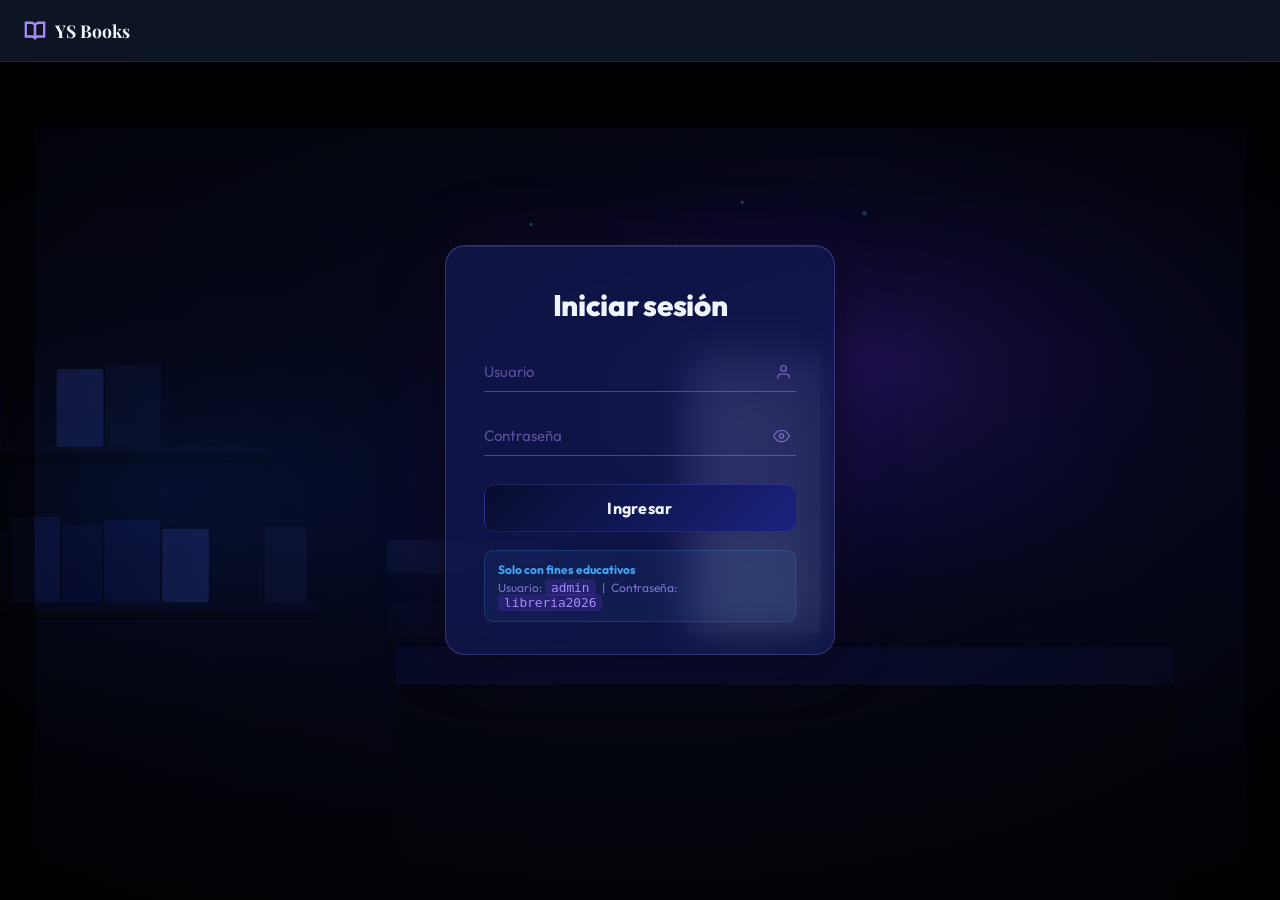
<file: index.html>
<!DOCTYPE html>
<!--
  index.html — YS Books Main App
  Requiere autenticación: redirige a login.html si no hay sesión.
-->
<html lang="es">

<head>
    <meta charset="UTF-8" />
    <meta name="viewport" content="width=device-width, initial-scale=1.0" />
    <title>YS Books — Tu Universo de Libros</title>
    <link rel="stylesheet" href="css/app.css" />
    <link rel="preconnect" href="https://fonts.googleapis.com">
    <link
        href="https://fonts.googleapis.com/css2?family=Playfair+Display:ital,wght@0,400;0,700;1,400&family=DM+Sans:wght@300;400;500;600&display=swap"
        rel="stylesheet">
    <link rel="stylesheet" href="https://cdnjs.cloudflare.com/ajax/libs/font-awesome/6.5.0/css/all.min.css">
</head>

<body>

    <!-- ===== SIDEBAR ===== -->
    <aside class="sidebar">
        <div class="sidebar-logo">
            <svg viewBox="0 0 40 40" fill="none" width="36">
                <rect width="40" height="40" rx="10" fill="url(#lg1)" />
                <path d="M10 28V14a2 2 0 012-2h6v18H12a2 2 0 01-2-2z" fill="white" opacity=".9" />
                <path d="M20 12h8a2 2 0 012 2v14a2 2 0 01-2 2h-8V12z" fill="white" opacity=".6" />
                <defs>
                    <linearGradient id="lg1" x1="0" y1="0" x2="40" y2="40">
                        <stop stop-color="#7C3AED" />
                        <stop offset="1" stop-color="#2563EB" />
                    </linearGradient>
                </defs>
            </svg>
        </div>
        <nav class="sidebar-nav">
            <a href="#inicio" class="nav-icon active" title="Inicio" data-section="inicio">
                <svg viewBox="0 0 24 24" fill="none">
                    <path d="M3 9.5L12 3l9 6.5V20a1 1 0 01-1 1H4a1 1 0 01-1-1V9.5z" stroke="currentColor"
                        stroke-width="1.8" stroke-linejoin="round" />
                    <path d="M9 21V12h6v9" stroke="currentColor" stroke-width="1.8" />
                </svg>
            </a>
            <a href="#catalogo" class="nav-icon" title="Catálogo" data-section="catalogo">
                <svg viewBox="0 0 24 24" fill="none">
                    <rect x="3" y="3" width="7" height="7" rx="1" stroke="currentColor" stroke-width="1.8" />
                    <rect x="14" y="3" width="7" height="7" rx="1" stroke="currentColor" stroke-width="1.8" />
                    <rect x="3" y="14" width="7" height="7" rx="1" stroke="currentColor" stroke-width="1.8" />
                    <rect x="14" y="14" width="7" height="7" rx="1" stroke="currentColor" stroke-width="1.8" />
                </svg>
            </a>
            <a href="#ofertas" class="nav-icon" title="Ofertas" data-section="ofertas">
                <svg viewBox="0 0 24 24" fill="none">
                    <path d="M12 2l2.4 7.4H22l-6.2 4.5 2.4 7.4L12 17l-6.2 4.3 2.4-7.4L2 9.4h7.6z" stroke="currentColor"
                        stroke-width="1.8" stroke-linejoin="round" />
                </svg>
            </a>
            <a href="#autores" class="nav-icon" title="Autores" data-section="autores">
                <svg viewBox="0 0 24 24" fill="none">
                    <path d="M17 21v-2a4 4 0 00-4-4H5a4 4 0 00-4 4v2" stroke="currentColor" stroke-width="1.8" />
                    <circle cx="9" cy="7" r="4" stroke="currentColor" stroke-width="1.8" />
                    <path d="M23 21v-2a4 4 0 00-3-3.87M16 3.13a4 4 0 010 7.75" stroke="currentColor"
                        stroke-width="1.8" />
                </svg>
            </a>
            <a href="#contacto" class="nav-icon" title="Contacto" data-section="contacto">
                <svg viewBox="0 0 24 24" fill="none">
                    <path d="M21 15a2 2 0 01-2 2H7l-4 4V5a2 2 0 012-2h14a2 2 0 012 2z" stroke="currentColor"
                        stroke-width="1.8" stroke-linejoin="round" />
                </svg>
            </a>
        </nav>
        <button class="cart-fab" id="cartBtn" title="Carrito">
            <svg viewBox="0 0 24 24" fill="none" width="20">
                <path d="M6 2L3 6v14a2 2 0 002 2h14a2 2 0 002-2V6l-3-4z" stroke="currentColor" stroke-width="1.8"
                    stroke-linejoin="round" />
                <line x1="3" y1="6" x2="21" y2="6" stroke="currentColor" stroke-width="1.8" />
                <path d="M16 10a4 4 0 01-8 0" stroke="currentColor" stroke-width="1.8" />
            </svg>
            <span class="cart-count" id="cartCount">0</span>
        </button>
    </aside>

    <!-- ===== MAIN ===== -->
    <main class="main-content">
        <header class="top-header">
            <div class="header-nav">
                <a href="#inicio" class="header-link active">Inicio</a>
                <a href="#catalogo" class="header-link">Catálogo</a>
                <a href="#ofertas" class="header-link">Ofertas</a>
                <a href="#contacto" class="header-link">Contacto</a>
            </div>
            <div class="header-search">
                <svg viewBox="0 0 24 24" fill="none" width="15">
                    <circle cx="11" cy="11" r="8" stroke="currentColor" stroke-width="1.8" />
                    <path d="M21 21l-4.35-4.35" stroke="currentColor" stroke-width="1.8" stroke-linecap="round" />
                </svg>
                <input type="text" id="searchInput" placeholder="Buscar libros, autores..." />
            </div>
            <div class="header-user">
                <button class="icon-btn notif-btn" id="notifBtn" title="Notificaciones"
                    style="cursor:default;pointer-events:none;opacity:0.6;">
                    <svg viewBox="0 0 24 24" fill="none" width="18">
                        <path d="M18 8A6 6 0 006 8c0 7-3 9-3 9h18s-3-2-3-9" stroke="currentColor" stroke-width="1.8" />
                        <path d="M13.73 21a2 2 0 01-3.46 0" stroke="currentColor" stroke-width="1.8" />
                    </svg>
                    <span class="badge" id="notifBadge">3</span>
                </button>
                <button class="icon-btn mail-btn" id="mailBtn" title="Mensajes"
                    style="cursor:default;pointer-events:none;opacity:0.6;">
                    <svg viewBox="0 0 24 24" fill="none" width="18">
                        <path d="M4 4h16c1.1 0 2 .9 2 2v12c0 1.1-.9 2-2 2H4c-1.1 0-2-.9-2-2V6c0-1.1.9-2 2-2z"
                            stroke="currentColor" stroke-width="1.8" />
                        <polyline points="22,6 12,13 2,6" stroke="currentColor" stroke-width="1.8" />
                    </svg>
                    <span class="badge" id="mailBadge">1</span>
                </button>
                <button class="icon-btn settings-btn" id="settingsBtn" title="Configuración"
                    style="cursor:default;pointer-events:none;opacity:0.6;">
                    <svg viewBox="0 0 24 24" fill="none" width="18">
                        <circle cx="12" cy="12" r="3" stroke="currentColor" stroke-width="1.8" />
                        <path
                            d="M19.4 15a1.65 1.65 0 00.33 1.82l.06.06a2 2 0 010 2.83 2 2 0 01-2.83 0l-.06-.06a1.65 1.65 0 00-1.82-.33 1.65 1.65 0 00-1 1.51V21a2 2 0 01-4 0v-.09A1.65 1.65 0 009 19.4a1.65 1.65 0 00-1.82.33l-.06.06a2 2 0 01-2.83-2.83l.06-.06A1.65 1.65 0 004.68 15a1.65 1.65 0 00-1.51-1H3a2 2 0 010-4h.09A1.65 1.65 0 004.6 9a1.65 1.65 0 00-.33-1.82l-.06-.06a2 2 0 012.83-2.83l.06.06A1.65 1.65 0 009 4.68a1.65 1.65 0 001-1.51V3a2 2 0 014 0v.09a1.65 1.65 0 001 1.51 1.65 1.65 0 001.82-.33l.06-.06a2 2 0 012.83 2.83l-.06.06A1.65 1.65 0 0019.4 9a1.65 1.65 0 001.51 1H21a2 2 0 010 4h-.09a1.65 1.65 0 00-1.51 1z"
                            stroke="currentColor" stroke-width="1.8" />
                    </svg>
                </button>
                <div class="user-profile" id="userProfileBtn">
                    <div class="user-info">
                        <span class="user-name" id="displayName">Lector</span>
                        <span class="user-role">Miembro</span>
                    </div>
                    <div class="user-avatar" id="displayAvatar">L</div>
                </div>
                <!-- Botón cerrar sesión -->
                <button class="btn-logout" id="logoutBtn" title="Cerrar sesión">
                    <svg viewBox="0 0 24 24" fill="none" width="14" stroke="currentColor" stroke-width="2">
                        <path d="M9 21H5a2 2 0 01-2-2V5a2 2 0 012-2h4" />
                        <polyline points="16 17 21 12 16 7" />
                        <line x1="21" y1="12" x2="9" y2="12" />
                    </svg>
                    Salir
                </button>
            </div>
        </header>

        <div class="content-scroll" id="contentScroll">
            <!-- HERO -->
            <section id="inicio" class="hero-banner">
                <div class="hero-text">
                    <span class="hero-tag">✦ Nuevas llegadas 2026</span>
                    <h1>Descubre tu próximo<br /><em>libro favorito</em></h1>
                    <p>Más de 5,000 títulos esperan por ti.</p>
                    <div class="hero-actions">
                        <button class="btn-primary" onclick="goTo('catalogo')">Explorar catálogo</button>
                        <button class="btn-ghost" onclick="goTo('ofertas')">Ver ofertas</button>
                    </div>
                </div>
                <div class="hero-stats">
                    <div class="hero-stat"><span class="stat-num">35</span><span class="stat-lbl">Títulos</span></div>
                    <div class="hero-stat"><span class="stat-num">8</span><span class="stat-lbl">Categorías</span></div>
                    <div class="hero-stat"><span class="stat-num">4.7★</span><span class="stat-lbl">Valoración</span>
                    </div>
                </div>
            </section>

            <!-- LISTA DE DESEOS -->
            <section class="section" id="lista de deseos">
                <div class="section-header">
                    <h2>Lista de deseos</h2>
                    <button class="filter-btn" onclick="openAllBooksModal()">Ver todos →</button>
                </div>
                <div class="books-row" id="previousBooks"></div>
            </section>

            <!-- MATERIAS -->
            <section class="section" id="materias">
                <div class="section-header">
                    <h2>Sección por materias</h2>
                </div>
                <div class="subjects-grid">
                    <div class="subject-card" data-category="arte" onclick="filterByCategory('arte')">
                        <div class="subject-icon">🎨</div>
                        <div class="subject-info"><span class="subject-name">Arte</span><span class="subject-count">5
                                <small>libros</small></span></div>
                    </div>
                    <div class="subject-card" data-category="psicologia" onclick="filterByCategory('psicologia')">
                        <div class="subject-icon">🧠</div>
                        <div class="subject-info"><span class="subject-name">Psicología</span><span
                                class="subject-count">5 <small>libros</small></span></div>
                    </div>
                    <div class="subject-card" data-category="misterio" onclick="filterByCategory('misterio')">
                        <div class="subject-icon">🕵️</div>
                        <div class="subject-info"><span class="subject-name">Misterio</span><span
                                class="subject-count">5 <small>libros</small></span></div>
                    </div>
                    <div class="subject-card" data-category="espiritualidad"
                        onclick="filterByCategory('espiritualidad')">
                        <div class="subject-icon">✨</div>
                        <div class="subject-info"><span class="subject-name">Espiritualidad</span><span
                                class="subject-count">5 <small>libros</small></span></div>
                    </div>
                    <div class="subject-card" data-category="novela" onclick="filterByCategory('novela')">
                        <div class="subject-icon">📖</div>
                        <div class="subject-info"><span class="subject-name">Novela</span><span class="subject-count">5
                                <small>libros</small></span></div>
                    </div>
                    <div class="subject-card" data-category="historia" onclick="filterByCategory('historia')">
                        <div class="subject-icon">🌍</div>
                        <div class="subject-info"><span class="subject-name">Historia</span><span
                                class="subject-count">4 <small>libros</small></span></div>
                    </div>
                    <div class="subject-card" data-category="detective" onclick="filterByCategory('detective')">
                        <div class="subject-icon">🔍</div>
                        <div class="subject-info"><span class="subject-name">Detective</span><span
                                class="subject-count">3 <small>libros</small></span></div>
                    </div>
                    <div class="subject-card" data-category="negocios" onclick="filterByCategory('negocios')">
                        <div class="subject-icon">💼</div>
                        <div class="subject-info"><span class="subject-name">Negocios</span><span
                                class="subject-count">3 <small>libros</small></span></div>
                    </div>
                </div>
            </section>

            <!-- CATÁLOGO -->
            <section class="section" id="catalogo">
                <div class="section-header">
                    <h2>Nuevos libros</h2>
                    <button class="show-all-btn" onclick="openAllBooksModal()">Ver todos →</button>
                </div>
                <div class="books-grid" id="newBooksGrid"></div>
            </section>

            <!-- OFERTAS -->
            <section class="section" id="ofertas">
                <div class="section-header">
                    <h2>🏷️ Ofertas especiales</h2>
                </div>
                <div class="offers-grid" id="offersGrid"></div>
            </section>

            <!-- AUTORES -->
            <section class="section" id="autores">
                <div class="section-header">
                    <h2>Escritores y Autores</h2>
                    <button class="show-all-btn" onclick="openAllAuthorsModal()">Ver todos →</button>
                </div>
                <div class="authors-grid" id="authorsGrid"></div>
            </section>

            <!-- FOOTER -->
            <footer id="contacto" class="footer">
                <div class="footer-grid">
                    <div class="footer-brand">
                        <div class="footer-logo">
                            <svg viewBox="0 0 40 40" fill="none" width="30">
                                <rect width="40" height="40" rx="10" fill="url(#lg2)" />
                                <path d="M10 28V14a2 2 0 012-2h6v18H12a2 2 0 01-2-2z" fill="white" opacity=".9" />
                                <path d="M20 12h8a2 2 0 012 2v14a2 2 0 01-2 2h-8V12z" fill="white" opacity=".6" />
                                <defs>
                                    <linearGradient id="lg2" x1="0" y1="0" x2="40" y2="40">
                                        <stop stop-color="#7C3AED" />
                                        <stop offset="1" stop-color="#2563EB" />
                                    </linearGradient>
                                </defs>
                            </svg>
                            <span>YS Books</span>
                        </div>
                        <p>Tu tienda de libros de confianza. Más de 5,000 títulos para explorar, aprender y soñar.</p>

                        <div class="social-links">
                            <a href="https://facebook.com" target="_blank" class="social-link" title="Facebook"
                                aria-label="Facebook">
                                <img src="https://i.pinimg.com/1200x/d1/bf/a9/d1bfa97a3dd4a8b4eedea7d53f0f3e7a.jpg"
                                    alt="Facebook">
                            </a>
                            <a href="https://twitter.com" target="_blank" class="social-link" title="X" aria-label="X">
                                <img src="https://i.pinimg.com/736x/9e/0f/38/9e0f389dac42629515b009524ed47ed7.jpg"
                                    alt="X">
                            </a>
                            <a href="https://instagram.com" target="_blank" class="social-link" title="Instagram"
                                aria-label="Instagram">
                                <img src="https://i.pinimg.com/736x/d8/12/03/d81203a4741e6f1354124823f3976ef1.jpg"
                                    alt="Instagram">
                            </a>
                            <a href="https://linkedin.com" target="_blank" class="social-link" title="LinkedIn"
                                aria-label="LinkedIn">
                                <img src="https://i.pinimg.com/1200x/51/b8/f7/51b8f778a53d334ddfb1a08132d60807.jpg"
                                    alt="LinkedIn">
                            </a>
                        </div>
                    </div>
                    <div class="footer-col">
                        <h4>Tienda</h4>
                        <a href="#" onclick="openAllBooksModal();return false">Catálogo completo</a>
                        <a href="#" onclick="filterByCategory('other');return false">Novedades</a>
                        <a href="#" onclick="openOffers();return false">Más vendidos</a>
                        <a href="#" onclick="goTo('ofertas');return false">Ofertas</a>
                    </div>
                    <div class="footer-col">
                        <h4>Categorías</h4>
                        <span class="footer-static">Arte</span>
                        <span class="footer-static">Psicología</span>
                        <span class="footer-static">Misterio</span>
                        <span class="footer-static">Espiritualidad</span>
                        <span class="footer-static">Novela</span>
                        <span class="footer-static">Historia</span>
                        <span class="footer-static">Detective</span>
                        <span class="footer-static">Negocios</span>
                    </div>
                    <div class="footer-col">
                        <h4>Soporte</h4>
                        <span class="footer-static">Contacto</span>
                        <span class="footer-static">Envíos</span>
                        <span class="footer-static">Devoluciones</span>
                        <span class="footer-static">Centro de ayuda</span>
                    </div>
                </div>
                <div class="footer-bottom">
                    <span>© 2026 YS Books. Todos los derechos reservados.</span>
                    <div class="footer-links">
                        <a href="#"
                            onclick="showToast('Tu privacidad es importante para nosotros');return false">Privacidad</a>
                        <a href="#" onclick="showToast('Términos y condiciones de uso');return false">Términos</a>
                        <a href="#"
                            onclick="showToast('Usamos cookies para mejorar tu experiencia');return false">Cookies</a>
                    </div>
                </div>
            </footer>
        </div>
    </main>

    <!-- ===== RIGHT PANEL ===== -->
    <aside class="right-panel">
        <section class="panel-section">
            <div class="panel-header">
                <h3>Libros populares</h3><button class="show-all-btn small"
                    style="cursor:default;pointer-events:none;opacity:0.6;">Ver todos</button>
            </div>
            <div class="popular-grid" id="popularGrid"></div>
        </section>
        <section class="panel-section">
            <div class="panel-header">
                <h3>Autores destacados</h3><button class="show-all-btn small"
                    style="cursor:default;pointer-events:none;opacity:0.6;">Ver todos</button>
            </div>
            <div class="authors-compact" id="authorsCompact"></div>
        </section>
        <section class="panel-section">
            <div class="panel-header">
                <h3>Libros especiales</h3><button class="show-all-btn small"
                    style="cursor:default;pointer-events:none;opacity:0.6;">Ver todos</button>
            </div>
            <div class="special-list" id="specialList"></div>
        </section>
    </aside>

    <!-- ===== OVERLAYS ===== -->
    <div class="overlay" id="mainOverlay" onclick="closeAllPanels()"></div>

    <!-- CART DRAWER -->
    <div class="cart-drawer" id="cartDrawer">
        <div class="cart-header">
            <h3>🛒 Mi carrito</h3>
            <button class="close-btn" onclick="toggleCart()">✕</button>
        </div>
        <div class="cart-items" id="cartItems">
            <div class="cart-empty"><span>📚</span>
                <p>Tu carrito está vacío</p>
            </div>
        </div>
        <div class="cart-footer">
            <div class="cart-total"><span>Total:</span><span class="total-amount" id="cartTotal">$0</span></div>
            <button class="btn-primary full-width" onclick="openCheckout()">Finalizar compra →</button>
        </div>
    </div>

    <!-- NOTIFICACIONES PANEL -->
    <div class="side-panel" id="notifPanel">
        <div class="panel-top">
            <h3>🔔 Notificaciones</h3><button class="close-btn" onclick="closePanel('notifPanel')">✕</button>
        </div>
        <div class="notif-list" id="notifList"></div>
        <div class="panel-footer"><button class="btn-ghost full-width" onclick="markAllRead()">Marcar todas como
                leídas</button></div>
    </div>

    <!-- MENSAJES PANEL -->
    <div class="side-panel" id="mailPanel">
        <div class="panel-top">
            <h3>✉️ Mensajes</h3><button class="close-btn" onclick="closePanel('mailPanel')">✕</button>
        </div>
        <div class="mail-list" id="mailList"></div>
        <div class="panel-footer">
            <button class="btn-primary full-width" onclick="openComposeModal()">✏️ Nuevo mensaje</button>
        </div>
    </div>

    <!-- ===== MODALES ===== -->
    <div class="modal-overlay" id="modalOverlay" onclick="closeModal()"></div>

    <!-- DETALLE LIBRO -->
    <div class="modal" id="bookModal">
        <button class="modal-x" onclick="closeModal()">✕</button>
        <div id="bookModalContent"></div>
    </div>

    <!-- VER TODOS LIBROS -->
    <div class="modal modal-wide" id="allBooksModal">
        <div class="modal-header">
            <h2 id="allBooksTitle">Todos los libros</h2><button class="modal-x rel" onclick="closeModal()">✕</button>
        </div>
        <div class="modal-search-bar">
            <input type="text" id="allBooksSearch" placeholder="Buscar en catálogo completo..."
                oninput="filterAllBooks(this.value)" />
            <div class="modal-filter-chips" id="modalFilterChips"></div>
        </div>
        <div class="all-books-grid" id="allBooksGrid"></div>
    </div>

    <!-- VER TODOS AUTORES -->
    <div class="modal modal-wide" id="allAuthorsModal">
        <div class="modal-header">
            <h2>Todos los autores</h2><button class="modal-x rel" onclick="closeModal()">✕</button>
        </div>
        <div class="all-authors-grid" id="allAuthorsGrid"></div>
    </div>

    <!-- CHECKOUT -->
    <div class="modal modal-sm" id="checkoutModal">
        <div class="modal-header">
            <h2>🛒 Finalizar compra</h2><button class="modal-x rel" onclick="closeModal()">✕</button>
        </div>
        <div class="checkout-body">
            <div class="checkout-confirm-wrap">
                <div class="checkout-icon">🎉</div>
                <h3 class="checkout-confirm-title">¡Todo listo!</h3>
                <p class="checkout-confirm-msg">Tu pedido ha sido recibido con éxito.<br />En breve nos pondremos en
                    contacto contigo.</p>
                <div class="checkout-total-row"><span>Total a pagar:</span><strong id="checkoutTotal">$0</strong></div>
                <button class="btn-primary full-width large-btn" id="confirmOrder">✅ Confirmar pedido</button>
            </div>
        </div>
    </div>

    <!-- CONFIGURACIÓN -->
    <div class="modal modal-sm" id="settingsModal">
        <div class="modal-header">
            <h2>⚙️ Configuración</h2><button class="modal-x rel" onclick="closeModal()">✕</button>
        </div>
        <div class="settings-body">
            <div class="settings-section">
                <h4>Perfil</h4>
                <div class="form-group"><label>Nombre de usuario</label><input id="stName" type="text"
                        placeholder="Tu nombre" /></div>
                <div class="form-group"><label>Correo</label><input id="stEmail" type="email"
                        placeholder="tu@correo.com" /></div>
                <button class="btn-primary" onclick="saveProfile()">Guardar perfil</button>
            </div>
            <div class="settings-section">
                <h4>Notificaciones</h4>
                <label class="toggle-row"><span>Nuevos libros</span><input type="checkbox" id="stNotifBooks"
                        checked /><span class="toggle"></span></label>
                <label class="toggle-row"><span>Ofertas y descuentos</span><input type="checkbox" id="stNotifOffers"
                        checked /><span class="toggle"></span></label>
                <label class="toggle-row"><span>Estado de pedido</span><input type="checkbox" id="stNotifOrders"
                        checked /><span class="toggle"></span></label>
            </div>
            <div class="settings-section">
                <h4>Apariencia</h4>
                <label class="toggle-row"><span>Modo oscuro</span><input type="checkbox" id="stDark" checked /><span
                        class="toggle"></span></label>
                <label class="toggle-row"><span>Animaciones</span><input type="checkbox" id="stAnim" checked /><span
                        class="toggle"></span></label>
            </div>
            <div class="settings-section">
                <h4>Cuenta</h4>
                <button class="btn-ghost full-width" onclick="showToast('📋 Historial de pedidos próximamente')">Ver
                    historial de pedidos</button>
                <button class="btn-ghost full-width" style="margin-top:8px;color:#ef4444;border-color:#ef4444"
                    onclick="cerrarSesion()">Cerrar sesión</button>
            </div>
        </div>
    </div>

    <!-- REDACTAR MENSAJE -->
    <div class="modal modal-sm" id="composeModal">
        <div class="modal-header">
            <h2>✏️ Nuevo mensaje</h2><button class="modal-x rel" onclick="closeModal()">✕</button>
        </div>
        <div class="checkout-body">
            <div class="form-group"><label>Para</label><input id="msgTo" type="text" placeholder="nombre@correo.com" />
            </div>
            <div class="form-group"><label>Asunto</label><input id="msgSubject" type="text"
                    placeholder="Asunto del mensaje" /></div>
            <div class="form-group"><label>Mensaje</label>
                <textarea id="msgBody" rows="5" placeholder="Escribe tu mensaje aquí..."
                    style="background:var(--bg-card);border:1px solid var(--border);border-radius:8px;padding:12px;color:var(--text-primary);font-family:inherit;font-size:13px;resize:vertical;outline:none;width:100%;"></textarea>
            </div>
            <button class="btn-primary full-width large-btn" onclick="sendMessage()">📨 Enviar mensaje</button>
        </div>
    </div>

    <!-- AUTOR DETALLE -->
    <div class="modal modal-sm" id="authorModal">
        <button class="modal-x" onclick="closeModal()">✕</button>
        <div id="authorModalContent"></div>
    </div>

    <!-- AYUDA -->
    <div class="modal modal-sm" id="helpModal">
        <div class="modal-header">
            <h2>❓ Centro de ayuda</h2><button class="modal-x rel" onclick="closeModal()">✕</button>
        </div>
        <div class="help-body">
            <div class="help-item" onclick="showToast('📦 Tiempo de entrega: 3-5 días hábiles')"><span>📦</span>
                <div><strong>¿Cuánto tarda el envío?</strong>
                    <p>3-5 días hábiles a nivel nacional.</p>
                </div>
            </div>
            <div class="help-item" onclick="showToast('↩️ Puedes devolver cualquier libro en 30 días')"><span>↩️</span>
                <div><strong>¿Cómo hago una devolución?</strong>
                    <p>Tienes 30 días desde la compra.</p>
                </div>
            </div>
            <div class="help-item" onclick="showToast('💳 Aceptamos Visa, Mastercard y PSE')"><span>💳</span>
                <div><strong>¿Qué métodos de pago aceptan?</strong>
                    <p>Visa, Mastercard, PSE y contra-entrega.</p>
                </div>
            </div>
            <div class="help-item" onclick="showToast('📱 La app móvil está en desarrollo')"><span>📱</span>
                <div><strong>¿Tienen app móvil?</strong>
                    <p>Próximamente en iOS y Android.</p>
                </div>
            </div>
            <div class="help-item" onclick="openContactModal();closeModal()"><span>💬</span>
                <div><strong>¿Necesitas más ayuda?</strong>
                    <p>Contáctanos directamente.</p>
                </div>
            </div>
        </div>
    </div>

    <!-- CONTACTO -->
    <div class="modal modal-sm" id="contactModal">
        <div class="modal-header">
            <h2>💬 Contáctanos</h2><button class="modal-x rel" onclick="closeModal()">✕</button>
        </div>
        <div class="checkout-body">
            <div class="contact-info-row"><span>📍</span><span>Cra 7 #74-21, Bogotá, Colombia</span></div>
            <div class="contact-info-row"><span>📞</span><span>+57 601 234 5678</span></div>
            <div class="contact-info-row"><span>✉️</span><span>hola@ysbooks.co</span></div>
            <div class="form-group" style="margin-top:12px"><label>Tu nombre</label><input id="ctName" type="text"
                    placeholder="Juan García" /></div>
            <div class="form-group"><label>Tu correo</label><input id="ctEmail" type="email"
                    placeholder="juan@correo.com" /></div>
            <div class="form-group"><label>Mensaje</label>
                <textarea id="ctMsg" rows="4" placeholder="¿En qué podemos ayudarte?"
                    style="background:var(--bg-card);border:1px solid var(--border);border-radius:8px;padding:12px;color:var(--text-primary);font-family:inherit;font-size:13px;resize:vertical;outline:none;width:100%;"></textarea>
            </div>
            <button class="btn-primary full-width large-btn" onclick="sendContact()">Enviar mensaje</button>
        </div>
    </div>

    <!-- TOAST -->
    <div class="toast" id="toast"></div>

    <script src="js/auth.js"></script>
    <script src="js/app.js"></script>
    <script src='js/components.js'></script>
    <div id="header"></div>
    <div id="sidebar"></div>
    <main id="main-content"></main>
    <div id="footer"></div>

    <template id="productTemplate">
        <div class="card">
            <img class="image">
            <h3 class="name"></h3>
            <p class="price"></p>
        </div>
    </template>

    <script src="js/main.js"></script>
</body>

</html>
</file>
<file: css/app.css>
/* ============================================================
   css/app.css — YS Books Main App
   Paleta violeta/azul oscuro, tipografía Playfair + DM Sans
============================================================ */

:root {
    --bg-darkest: #0b0f1a;
    --bg-dark: #111827;
    --bg-card: #1a2235;
    --bg-elevated: #1e2d47;
    --border: rgba(99, 120, 180, .18);
    --violet: #7c3aed;
    --violet-lt: #9d6ef5;
    --blue: #2563eb;
    --accent: #f59e0b;
    --danger: #ef4444;
    --success: #10b981;
    --text-primary: #eef2ff;
    --text-secondary: #94a3b8;
    --text-muted: #4b5563;
    --grad-main: linear-gradient(135deg, #7c3aed 0%, #2563eb 100%);
    --grad-card: linear-gradient(160deg, #1e2d47 0%, #131d30 100%);
    --shadow-sm: 0 2px 12px rgba(0, 0, 0, .35);
    --shadow-md: 0 8px 32px rgba(0, 0, 0, .5);
    --shadow-glow: 0 0 24px rgba(124, 58, 237, .35);
    --r-sm: 8px;
    --r-md: 14px;
    --r-lg: 20px;
    --sidebar: 68px;
    --rpanel: 280px;
    --font-d: 'Playfair Display', Georgia, serif;
    --font-b: 'DM Sans', system-ui, sans-serif;
}

*,
*::before,
*::after {
    box-sizing: border-box;
    margin: 0;
    padding: 0;
}

html {
    scroll-behavior: smooth;
}

body {
    background: var(--bg-darkest);
    color: var(--text-primary);
    font-family: var(--font-b);
    font-size: 14px;
    line-height: 1.6;
    display: flex;
    min-height: 100vh;
    overflow-x: hidden;
}

a {
    text-decoration: none;
    color: inherit;
}

button {
    cursor: pointer;
    border: none;
    background: none;
    font-family: inherit;
}

input,
textarea {
    font-family: inherit;
}

.hidden {
    display: none !important;
}

::-webkit-scrollbar {
    width: 5px;
    height: 5px;
}

::-webkit-scrollbar-track {
    background: var(--bg-dark);
}

::-webkit-scrollbar-thumb {
    background: var(--violet);
    border-radius: 9px;
}

/* ── SIDEBAR ── */
.sidebar {
    width: var(--sidebar);
    background: var(--bg-dark);
    border-right: 1px solid var(--border);
    display: flex;
    flex-direction: column;
    align-items: center;
    padding: 20px 0;
    position: fixed;
    left: 0;
    top: 0;
    bottom: 0;
    z-index: 100;
    gap: 8px;
}

.sidebar-logo {
    margin-bottom: 24px;
}

.sidebar-nav {
    display: flex;
    flex-direction: column;
    gap: 4px;
    flex: 1;
}

.nav-icon {
    width: 44px;
    height: 44px;
    display: flex;
    align-items: center;
    justify-content: center;
    border-radius: var(--r-sm);
    color: var(--text-secondary);
    transition: all .2s;
    position: relative;
    cursor: pointer;
}

.nav-icon svg {
    width: 20px;
    height: 20px;
}

.nav-icon:hover,
.nav-icon.active {
    background: rgba(124, 58, 237, .18);
    color: var(--violet-lt);
}

.nav-icon.active::before {
    content: '';
    position: absolute;
    left: -8px;
    top: 50%;
    transform: translateY(-50%);
    width: 3px;
    height: 20px;
    background: var(--grad-main);
    border-radius: 0 3px 3px 0;
}

/* Cart FAB */
.cart-fab {
    width: 44px;
    height: 44px;
    background: var(--grad-main);
    border-radius: var(--r-sm);
    display: flex;
    align-items: center;
    justify-content: center;
    color: white;
    position: relative;
    box-shadow: var(--shadow-glow);
    transition: transform .2s, box-shadow .2s;
    margin-top: auto;
    margin-bottom: 10px;
}

.cart-fab:hover {
    transform: scale(1.08);
    box-shadow: 0 0 30px rgba(124, 58, 237, .5);
}

.cart-count {
    position: absolute;
    top: -5px;
    right: -5px;
    background: var(--accent);
    color: #000;
    width: 18px;
    height: 18px;
    border-radius: 50%;
    font-size: 10px;
    font-weight: 700;
    display: flex;
    align-items: center;
    justify-content: center;
    transition: transform .2s;
}

.cart-count.bump {
    transform: scale(1.5);
}

/* ── MAIN CONTENT ── */
.main-content {
    flex: 1;
    margin-left: var(--sidebar);
    margin-right: var(--rpanel);
    display: flex;
    flex-direction: column;
    min-height: 100vh;
}

/* Top Header */
.top-header {
    background: rgba(17, 24, 39, .88);
    backdrop-filter: blur(12px);
    border-bottom: 1px solid var(--border);
    padding: 0 24px;
    height: 62px;
    display: flex;
    align-items: center;
    gap: 16px;
    position: sticky;
    top: 0;
    z-index: 90;
}

.header-nav {
    display: flex;
    gap: 2px;
}

.header-link {
    padding: 6px 12px;
    border-radius: var(--r-sm);
    font-weight: 500;
    font-size: 13px;
    color: var(--text-secondary);
    transition: all .2s;
    cursor: pointer;
}

.header-link:hover,
.header-link.active {
    color: var(--text-primary);
    background: rgba(124, 58, 237, .15);
}

.header-link.active {
    color: var(--violet-lt);
}

/* Search */
.header-search {
    flex: 1;
    max-width: 320px;
    display: flex;
    align-items: center;
    gap: 10px;
    background: var(--bg-card);
    border: 1px solid var(--border);
    border-radius: 30px;
    padding: 8px 16px;
    transition: border-color .2s, box-shadow .2s;
}

.header-search:focus-within {
    border-color: var(--violet);
    box-shadow: 0 0 0 3px rgba(124, 58, 237, .15);
}

.header-search input {
    background: none;
    border: none;
    outline: none;
    color: var(--text-primary);
    font-size: 13px;
    width: 100%;
}

.header-search input::placeholder {
    color: var(--text-muted);
}

/* User zone */
.header-user {
    margin-left: auto;
    display: flex;
    align-items: center;
    gap: 6px;
}

.icon-btn {
    width: 36px;
    height: 36px;
    border-radius: var(--r-sm);
    display: flex;
    align-items: center;
    justify-content: center;
    color: var(--text-secondary);
    position: relative;
    transition: all .2s;
    cursor: pointer;
}

.icon-btn:hover {
    background: var(--bg-card);
    color: var(--text-primary);
}

.icon-btn.active {
    background: rgba(124, 58, 237, .2);
    color: var(--violet-lt);
}

.badge {
    position: absolute;
    top: 3px;
    right: 3px;
    background: var(--accent);
    color: #000;
    width: 15px;
    height: 15px;
    border-radius: 50%;
    font-size: 9px;
    font-weight: 700;
    display: flex;
    align-items: center;
    justify-content: center;
}

.user-profile {
    display: flex;
    align-items: center;
    gap: 10px;
    margin-left: 4px;
    cursor: pointer;
}

.user-info {
    display: flex;
    flex-direction: column;
    align-items: flex-end;
}

.user-name {
    font-weight: 600;
    font-size: 13px;
}

.user-role {
    font-size: 11px;
    color: var(--text-secondary);
}

.user-avatar {
    width: 36px;
    height: 36px;
    border-radius: 50%;
    background: var(--grad-main);
    display: flex;
    align-items: center;
    justify-content: center;
    font-weight: 700;
    font-size: 14px;
    box-shadow: var(--shadow-glow);
}

/* Logout button in header */
.btn-logout {
    display: flex;
    align-items: center;
    gap: 5px;
    font-size: 12px;
    font-weight: 600;
    color: var(--text-secondary);
    background: var(--bg-card);
    border: 1px solid var(--border);
    border-radius: var(--r-sm);
    padding: 6px 12px;
    transition: all .2s;
    cursor: pointer;
}

.btn-logout:hover {
    border-color: var(--danger);
    color: var(--danger);
}

/* ── CONTENT SCROLL ── */
.content-scroll {
    flex: 1;
    overflow-y: auto;
    padding: 24px;
    display: flex;
    flex-direction: column;
    gap: 32px;
}

/* ── HERO ── */
.hero-banner {
    background: var(--grad-card);
    border: 1px solid var(--border);
    border-radius: var(--r-lg);
    padding: 48px 40px;
    display: flex;
    align-items: center;
    justify-content: space-between;
    position: relative;
    overflow: hidden;
    min-height: 200px;
}

.hero-banner::before {
    content: '';
    position: absolute;
    width: 400px;
    height: 400px;
    background: radial-gradient(circle, rgba(124, 58, 237, .2) 0%, transparent 70%);
    top: -100px;
    right: -100px;
    pointer-events: none;
}

.hero-tag {
    display: inline-block;
    background: rgba(124, 58, 237, .2);
    border: 1px solid rgba(124, 58, 237, .4);
    color: var(--violet-lt);
    padding: 4px 12px;
    border-radius: 20px;
    font-size: 12px;
    font-weight: 500;
    margin-bottom: 14px;
}

.hero-text h1 {
    font-family: var(--font-d);
    font-size: 34px;
    line-height: 1.2;
    margin-bottom: 12px;
}

.hero-text h1 em {
    font-style: italic;
    background: var(--grad-main);
    -webkit-background-clip: text;
    -webkit-text-fill-color: transparent;
    background-clip: text;
}

.hero-text p {
    color: var(--text-secondary);
    max-width: 380px;
    margin-bottom: 24px;
}

.hero-actions {
    display: flex;
    gap: 12px;
    flex-wrap: wrap;
}

.hero-stats {
    display: flex;
    gap: 24px;
}

.hero-stat {
    display: flex;
    flex-direction: column;
    align-items: center;
    gap: 4px;
    background: rgba(255, 255, 255, .05);
    border: 1px solid var(--border);
    border-radius: var(--r-md);
    padding: 16px 20px;
}

.stat-num {
    font-size: 22px;
    font-weight: 800;
    background: var(--grad-main);
    -webkit-background-clip: text;
    -webkit-text-fill-color: transparent;
    background-clip: text;
}

.stat-lbl {
    font-size: 11px;
    color: var(--text-secondary);
}

/* ── BUTTONS ── */
.btn-primary {
    background: var(--grad-main);
    color: white;
    padding: 10px 22px;
    border-radius: var(--r-sm);
    font-weight: 600;
    font-size: 13px;
    border: none;
    cursor: pointer;
    transition: opacity .2s, transform .2s, box-shadow .2s;
    display: inline-flex;
    align-items: center;
    justify-content: center;
    gap: 6px;
    box-shadow: 0 4px 15px rgba(124, 58, 237, .4);
}

.btn-primary:hover {
    opacity: .9;
    transform: translateY(-1px);
    box-shadow: 0 6px 20px rgba(124, 58, 237, .5);
}

.btn-ghost {
    background: transparent;
    color: var(--text-primary);
    padding: 10px 22px;
    border-radius: var(--r-sm);
    font-weight: 600;
    font-size: 13px;
    border: 1px solid var(--border);
    cursor: pointer;
    transition: all .2s;
    display: inline-flex;
    align-items: center;
    justify-content: center;
}

.btn-ghost:hover {
    background: rgba(255, 255, 255, .05);
    border-color: var(--violet);
}

.show-all-btn {
    font-size: 12px;
    color: var(--violet-lt);
    font-weight: 600;
    cursor: pointer;
    background: rgba(124, 58, 237, .1);
    border: 1px solid rgba(124, 58, 237, .2);
    padding: 5px 12px;
    border-radius: 20px;
    transition: all .2s;
}

.show-all-btn:hover {
    background: rgba(124, 58, 237, .2);
    border-color: var(--violet);
}

.show-all-btn.small {
    font-size: 11px;
    padding: 3px 9px;
}

.filter-btn {
    display: flex;
    align-items: center;
    gap: 6px;
    background: var(--bg-card);
    border: 1px solid var(--border);
    color: var(--text-secondary);
    padding: 6px 14px;
    border-radius: var(--r-sm);
    font-size: 12px;
    font-weight: 500;
    transition: all .2s;
    cursor: pointer;
}

.filter-btn:hover {
    border-color: var(--violet);
    color: var(--text-primary);
}

.full-width {
    width: 100%;
    text-align: center;
    justify-content: center;
}

.large-btn {
    padding: 14px !important;
    font-size: 14px !important;
}

/* ── SECTIONS ── */
.section {
    display: flex;
    flex-direction: column;
    gap: 16px;
}

.section-header {
    display: flex;
    align-items: center;
    justify-content: space-between;
}

.section-header h2 {
    font-family: var(--font-d);
    font-size: 22px;
    font-weight: 700;
}

/* ── COVERS ── */
.cover-wrap {
    position: relative;
    overflow: hidden;
    background: var(--bg-elevated);
}

.cover-real {
    position: absolute;
    inset: 0;
    width: 100%;
    height: 100%;
    object-fit: cover;
}

.cover-fallback {
    position: absolute;
    inset: 0;
    display: flex;
    flex-direction: column;
    align-items: center;
    justify-content: center;
    gap: 6px;
}

.cover-fallback-title {
    font-size: 9px;
    font-weight: 700;
    color: rgba(255, 255, 255, .85);
    text-align: center;
    padding: 0 6px;
    line-height: 1.3;
    display: -webkit-box;
    -webkit-line-clamp: 3;
    -webkit-box-orient: vertical;
    overflow: hidden;
}

/* ── BOOK CARDS ── */
.books-row {
    display: flex;
    gap: 14px;
    overflow-x: auto;
    padding-bottom: 8px;
}

.books-row::-webkit-scrollbar {
    height: 4px;
}

.books-grid {
    display: grid;
    grid-template-columns: repeat(auto-fill, minmax(130px, 1fr));
    gap: 14px;
}

.book-card {
    flex-shrink: 0;
    width: 130px;
    background: var(--bg-card);
    border: 1px solid var(--border);
    border-radius: var(--r-md);
    overflow: hidden;
    cursor: pointer;
    transition: transform .25s, box-shadow .25s, border-color .25s;
    position: relative;
}

.books-grid .book-card {
    width: 100%;
    flex-shrink: unset;
}

.book-card:hover {
    transform: translateY(-5px);
    box-shadow: var(--shadow-md);
    border-color: rgba(124, 58, 237, .4);
}

.book-cover {
    height: 160px;
    position: relative;
    overflow: hidden;
    background: var(--bg-elevated);
}

.book-badge {
    position: absolute;
    top: 8px;
    left: 8px;
    background: var(--grad-main);
    color: white;
    font-size: 9px;
    font-weight: 700;
    padding: 2px 7px;
    border-radius: 20px;
    text-transform: uppercase;
    z-index: 2;
    pointer-events: none;
}

.wish-btn {
    position: absolute;
    top: 7px;
    right: 7px;
    width: 26px;
    height: 26px;
    border-radius: 50%;
    background: rgba(0, 0, 0, .55);
    backdrop-filter: blur(4px);
    display: flex;
    align-items: center;
    justify-content: center;
    font-size: 12px;
    z-index: 2;
    transition: transform .2s, background .2s;
    cursor: pointer;
    border: none;
}

.wish-btn:hover {
    transform: scale(1.2);
}

.wish-btn.wished {
    background: rgba(239, 68, 68, .3);
}

.book-info {
    padding: 10px 10px 12px;
}

.book-title {
    font-weight: 600;
    font-size: 12px;
    line-height: 1.4;
    margin-bottom: 4px;
    display: -webkit-box;
    -webkit-line-clamp: 2;
    -webkit-box-orient: vertical;
    overflow: hidden;
}

.book-author {
    font-size: 11px;
    color: var(--text-secondary);
    margin-bottom: 8px;
}

.book-meta {
    display: flex;
    align-items: center;
    justify-content: space-between;
}

.book-price {
    font-size: 13px;
    font-weight: 700;
    color: var(--violet-lt);
}

.book-rating {
    font-size: 10px;
    color: var(--text-muted);
}

.book-rating span {
    color: var(--accent);
}

.add-to-cart-btn {
    position: absolute;
    bottom: -42px;
    left: 0;
    right: 0;
    background: var(--grad-main);
    color: white;
    padding: 9px;
    font-size: 11px;
    font-weight: 600;
    text-align: center;
    transition: bottom .25s;
    border: none;
    cursor: pointer;
    width: 100%;
}

.book-card:hover .add-to-cart-btn {
    bottom: 0;
}

/* ── SUBJECTS ── */
.subjects-grid {
    display: grid;
    grid-template-columns: repeat(3, 1fr);
    gap: 10px;
}

.subject-card {
    background: var(--bg-card);
    border: 1px solid var(--border);
    border-radius: var(--r-md);
    padding: 16px;
    display: flex;
    align-items: center;
    gap: 14px;
    cursor: pointer;
    transition: background .25s, border-color .25s, box-shadow .25s, transform .2s;
    position: relative;
    overflow: hidden;
}

/* Capa de gradiente oculta — aparece al activar */
.subject-card::after {
    content: '';
    position: absolute;
    inset: 0;
    background: var(--grad-main);
    opacity: 0;
    transition: opacity .25s;
    z-index: 0;
}

.subject-card>* {
    position: relative;
    z-index: 1;
}

.subject-card:hover {
    border-color: var(--violet);
    transform: translateY(-2px);
    box-shadow: 0 6px 20px rgba(124, 58, 237, .25);
}

.subject-card.active {
    border-color: transparent;
    box-shadow: 0 6px 24px rgba(124, 58, 237, .45);
}

.subject-card.active::after {
    opacity: 1;
}

/* Cuando está activo, texto blanco */
.subject-card.active .subject-name,
.subject-card.active .subject-count,
.subject-card.active .subject-count small {
    color: white;
}

.subject-icon {
    font-size: 24px;
    flex-shrink: 0;
}

.subject-name {
    font-weight: 600;
    font-size: 13px;
    display: block;
    color: var(--text-primary);
}

.subject-count {
    font-size: 18px;
    font-weight: 700;
    color: var(--violet-lt);
}

.subject-count small {
    font-size: 10px;
    font-weight: 400;
    color: var(--text-secondary);
}

/* ── OFFERS ── */
.offers-grid {
    display: grid;
    grid-template-columns: repeat(auto-fill, minmax(200px, 1fr));
    gap: 16px;
}

.offer-card {
    background: var(--bg-card);
    border: 1px solid rgba(245, 158, 11, .25);
    border-radius: var(--r-md);
    overflow: hidden;
    cursor: pointer;
    transition: all .25s;
    position: relative;
}

.offer-card:hover {
    transform: translateY(-4px);
    box-shadow: 0 8px 24px rgba(245, 158, 11, .2);
    border-color: var(--accent);
}

.offer-cover {
    height: 180px;
    position: relative;
    overflow: hidden;
}

.offer-discount {
    position: absolute;
    top: 10px;
    right: 10px;
    background: var(--accent);
    color: #000;
    font-size: 11px;
    font-weight: 800;
    padding: 4px 9px;
    border-radius: 20px;
    z-index: 2;
}

.offer-info {
    padding: 12px;
}

.offer-title {
    font-weight: 700;
    font-size: 13px;
    margin-bottom: 4px;
    display: -webkit-box;
    -webkit-line-clamp: 2;
    -webkit-box-orient: vertical;
    overflow: hidden;
}

.offer-author {
    font-size: 11px;
    color: var(--text-secondary);
    margin-bottom: 8px;
}

.offer-prices {
    display: flex;
    align-items: center;
    gap: 8px;
}

.offer-new-price {
    font-size: 15px;
    font-weight: 800;
    color: var(--accent);
}

.offer-old-price {
    font-size: 11px;
    color: var(--text-muted);
    text-decoration: line-through;
}

.offer-add-btn {
    width: 100%;
    margin-top: 10px;
    background: rgba(245, 158, 11, .15);
    border: 1px solid rgba(245, 158, 11, .3);
    color: var(--accent);
    padding: 8px;
    border-radius: var(--r-sm);
    font-size: 12px;
    font-weight: 600;
    cursor: pointer;
    transition: all .2s;
}

.offer-add-btn:hover {
    background: var(--accent);
    color: #000;
}

/* ── AUTHORS ── */
.authors-grid {
    display: grid;
    grid-template-columns: repeat(6, minmax(0, 1fr));
    gap: 14px;
}

.author-card {
    background: var(--bg-card);
    border: 1px solid var(--border);
    border-radius: var(--r-md);
    padding: 20px 16px;
    text-align: center;
    transition: all .25s;
    cursor: pointer;
}

.author-card:hover {
    transform: translateY(-4px);
    border-color: var(--violet);
    box-shadow: var(--shadow-sm);
}

.author-avatar-wrap {
    width: 72px;
    height: 72px;
    border-radius: 50%;
    overflow: hidden;
    margin: 0 auto 12px;
    border: 2px solid var(--border);
    background: var(--bg-elevated);
    display: flex;
    align-items: center;
    justify-content: center;
    font-size: 32px;
    position: relative;
}

.author-avatar-wrap img {
    width: 100%;
    height: 100%;
    object-fit: cover;
    position: absolute;
    inset: 0;
}

.author-name-lg {
    font-weight: 700;
    font-size: 13px;
    margin-bottom: 3px;
}

.author-role {
    font-size: 11px;
    color: var(--text-secondary);
    margin-bottom: 6px;
}

.author-books-count {
    font-size: 11px;
    color: var(--violet-lt);
    font-weight: 600;
}

.author-bio {
    font-size: 10px;
    color: var(--text-muted);
    line-height: 1.5;
    margin-top: 6px;
}

/* ── FOOTER ── */
.footer {
    background: var(--bg-dark);
    border-top: 1px solid var(--border);
    border-radius: var(--r-lg) var(--r-lg) 0 0;
    padding: 40px 24px 24px;
    margin: 0 -24px -24px;
}

.footer-grid {
    display: grid;
    grid-template-columns: 2fr 1fr 1fr 1fr;
    gap: 32px;
    margin-bottom: 32px;
}

.footer-logo {
    display: flex;
    align-items: center;
    gap: 10px;
    font-family: var(--font-d);
    font-size: 20px;
    font-weight: 700;
    margin-bottom: 12px;
}

.footer-brand p {
    color: var(--text-secondary);
    font-size: 13px;
    line-height: 1.7;
    margin-bottom: 16px;
}

.social-links {
    display: flex;
    gap: 8px;
}

.social-link {
    width: 36px;
    height: 36px;
    background: var(--bg-card);
    border: 1px solid var(--border);
    border-radius: var(--r-sm);
    display: flex;
    align-items: center;
    justify-content: center;
    padding: 0;
    overflow: hidden;
    transition: all .2s;
}

.social-link img {
    width: 100%;
    height: 100%;
    object-fit: cover;
    display: block;
}

.social-link:hover {
    border-color: var(--violet);
    background: rgba(124, 58, 237, .15);
    transform: translateY(-1px);
}

.footer-col h4 {
    font-size: 13px;
    font-weight: 700;
    margin-bottom: 14px;
}

.footer-col a {
    display: block;
    color: var(--text-secondary);
    font-size: 13px;
    padding: 4px 0;
    transition: color .2s;
    cursor: pointer;
}

.footer-col a:hover {
    color: var(--violet-lt);
}

.footer-bottom {
    border-top: 1px solid var(--border);
    padding-top: 20px;
    display: flex;
    align-items: center;
    justify-content: space-between;
    color: var(--text-muted);
    font-size: 12px;
}

.footer-links {
    display: flex;
    gap: 20px;
}

.footer-links a {
    color: var(--text-muted);
    font-size: 12px;
    transition: color .2s;
    cursor: pointer;
}

.footer-links a:hover {
    color: var(--violet-lt);
}

/* ── RIGHT PANEL ── */
.right-panel {
    width: var(--rpanel);
    position: fixed;
    right: 0;
    top: 0;
    bottom: 0;
    background: var(--bg-dark);
    border-left: 1px solid var(--border);
    overflow-y: auto;
    padding: 20px 14px;
    display: flex;
    flex-direction: column;
    gap: 22px;
    z-index: 80;
}

.panel-header {
    display: flex;
    align-items: center;
    justify-content: space-between;
    margin-bottom: 12px;
}

.panel-header h3 {
    font-size: 14px;
    font-weight: 700;
}

.popular-grid {
    display: grid;
    grid-template-columns: 1fr 1fr;
    gap: 8px;
}

.pop-card {
    border-radius: var(--r-sm);
    overflow: hidden;
    cursor: default;
    transition: none;
}

.pop-card:hover {
    transform: none;
}

.pop-cover {
    height: 88px;
    border-radius: var(--r-sm);
    background: var(--bg-card);
    border: 1px solid var(--border);
    position: relative;
    overflow: hidden;
}

.pop-title {
    font-size: 10px;
    font-weight: 600;
    margin-top: 5px;
    color: var(--text-secondary);
    text-align: center;
    white-space: nowrap;
    overflow: hidden;
    text-overflow: ellipsis;
}

.pop-rating {
    font-size: 9px;
    color: var(--text-muted);
    text-align: center;
}

.pop-rating span {
    color: var(--accent);
}

.authors-compact {
    display: grid;
    grid-template-columns: 1fr 1fr 1fr;
    gap: 10px;
}

.author-mini {
    display: flex;
    flex-direction: column;
    align-items: center;
    gap: 5px;
    cursor: default;
}

.author-mini-avatar {
    width: 44px;
    height: 44px;
    border-radius: 50%;
    background: var(--bg-elevated);
    border: 2px solid var(--border);
    overflow: hidden;
    display: flex;
    align-items: center;
    justify-content: center;
    font-size: 18px;
    transition: border-color .2s;
    position: relative;
}

.author-mini-avatar img {
    width: 100%;
    height: 100%;
    object-fit: cover;
    position: absolute;
    inset: 0;
}

.author-mini:hover .author-mini-avatar {
    border-color: var(--border);
}

.author-mini-name {
    font-size: 10px;
    font-weight: 600;
    text-align: center;
}

.author-mini-books {
    font-size: 9px;
    color: var(--violet-lt);
    font-weight: 600;
}

.special-list {
    display: flex;
    flex-direction: column;
    gap: 10px;
}

.special-item {
    display: flex;
    gap: 10px;
    align-items: center;
    padding: 10px;
    background: var(--bg-card);
    border: 1px solid var(--border);
    border-radius: var(--r-sm);
    cursor: pointer;
    transition: all .2s;
}

.special-item:hover {
    border-color: var(--border);
    background: transparent;
}

.special-cover {
    width: 40px;
    height: 52px;
    flex-shrink: 0;
    position: relative;
    border-radius: 4px;
    overflow: hidden;
    background: var(--bg-elevated);
}

.special-info {
    flex: 1;
    min-width: 0;
}

.special-title {
    font-size: 11px;
    font-weight: 600;
    white-space: nowrap;
    overflow: hidden;
    text-overflow: ellipsis;
}

.special-author {
    font-size: 10px;
    color: var(--text-secondary);
}

.special-price {
    font-size: 11px;
    color: var(--violet-lt);
    font-weight: 700;
}

/* ── OVERLAY / DRAWERS ── */
.overlay {
    position: fixed;
    inset: 0;
    background: rgba(0, 0, 0, .5);
    backdrop-filter: blur(2px);
    z-index: 150;
    opacity: 0;
    pointer-events: none;
    transition: opacity .3s;
}

.overlay.open {
    opacity: 1;
    pointer-events: all;
}

.cart-drawer,
.side-panel {
    position: fixed;
    top: 0;
    bottom: 0;
    right: 0;
    width: 320px;
    background: var(--bg-dark);
    border-left: 1px solid var(--border);
    z-index: 200;
    transform: translateX(100%);
    transition: transform .3s;
    display: flex;
    flex-direction: column;
}

.cart-drawer.open,
.side-panel.open {
    transform: none;
}

.cart-header,
.panel-top {
    display: flex;
    align-items: center;
    justify-content: space-between;
    padding: 16px;
    border-bottom: 1px solid var(--border);
}

.cart-header h3,
.panel-top h3 {
    font-size: 15px;
    font-weight: 700;
}

.close-btn {
    font-size: 18px;
    color: var(--text-secondary);
    cursor: pointer;
    transition: color .2s;
    padding: 4px 8px;
}

.close-btn:hover {
    color: var(--text-primary);
}

.cart-items {
    flex: 1;
    overflow-y: auto;
    padding: 12px;
}

.cart-empty {
    display: flex;
    flex-direction: column;
    align-items: center;
    justify-content: center;
    gap: 8px;
    height: 200px;
    color: var(--text-muted);
}

.cart-empty span {
    font-size: 48px;
}

.cart-footer {
    padding: 16px;
    border-top: 1px solid var(--border);
}

.cart-total {
    display: flex;
    justify-content: space-between;
    align-items: center;
    margin-bottom: 12px;
    font-weight: 700;
}

.total-amount {
    font-size: 18px;
    color: var(--violet-lt);
}

/* Cart Item */
.cart-item {
    display: flex;
    gap: 10px;
    padding: 10px 0;
    border-bottom: 1px solid var(--border);
}

.ci-cover {
    width: 48px;
    height: 64px;
    border-radius: var(--r-sm);
    flex-shrink: 0;
}

.ci-info {
    flex: 1;
    min-width: 0;
}

.ci-title {
    font-size: 12px;
    font-weight: 600;
    margin-bottom: 2px;
}

.ci-author {
    font-size: 11px;
    color: var(--text-secondary);
    margin-bottom: 8px;
}

.ci-controls {
    display: flex;
    align-items: center;
    gap: 8px;
}

.qty-btn {
    width: 22px;
    height: 22px;
    border-radius: 4px;
    background: var(--bg-elevated);
    color: var(--text-primary);
    font-size: 14px;
    display: flex;
    align-items: center;
    justify-content: center;
    cursor: pointer;
    border: 1px solid var(--border);
    transition: all .2s;
}

.qty-btn:hover {
    border-color: var(--violet);
    color: var(--violet-lt);
}

.qty-num {
    font-size: 13px;
    font-weight: 600;
    min-width: 20px;
    text-align: center;
}

.ci-price {
    font-size: 13px;
    font-weight: 700;
    color: var(--violet-lt);
}

.ci-remove {
    font-size: 10px;
    color: var(--danger);
    cursor: pointer;
    background: none;
    border: none;
    transition: opacity .2s;
}

.ci-remove:hover {
    opacity: .7;
}

/* Panel lists */
.notif-list,
.mail-list {
    flex: 1;
    overflow-y: auto;
    padding: 8px;
}

.panel-footer {
    padding: 12px;
    border-top: 1px solid var(--border);
}

.notif-item {
    display: flex;
    gap: 12px;
    padding: 12px;
    border-radius: var(--r-sm);
    cursor: pointer;
    transition: background .2s;
    margin-bottom: 4px;
}

.notif-item:hover {
    background: var(--bg-card);
}

.notif-item.unread {
    background: rgba(124, 58, 237, .08);
}

.notif-icon {
    font-size: 20px;
    flex-shrink: 0;
}

.notif-body {
    flex: 1;
}

.notif-title {
    font-size: 12px;
    font-weight: 700;
    margin-bottom: 2px;
}

.notif-msg {
    font-size: 11px;
    color: var(--text-secondary);
    margin-bottom: 4px;
    line-height: 1.4;
}

.notif-time {
    font-size: 10px;
    color: var(--text-muted);
}

.mail-item {
    display: flex;
    gap: 10px;
    align-items: flex-start;
    padding: 12px;
    border-radius: var(--r-sm);
    cursor: pointer;
    transition: background .2s;
    margin-bottom: 4px;
}

.mail-item:hover {
    background: var(--bg-card);
}

.mail-item.unread {
    background: rgba(124, 58, 237, .08);
}

.mail-avatar {
    width: 36px;
    height: 36px;
    border-radius: 50%;
    background: var(--grad-main);
    display: flex;
    align-items: center;
    justify-content: center;
    font-size: 12px;
    font-weight: 700;
    flex-shrink: 0;
}

.mail-info {
    flex: 1;
    min-width: 0;
}

.mail-from {
    font-size: 12px;
    font-weight: 700;
}

.mail-subject {
    font-size: 11px;
    color: var(--text-secondary);
}

.mail-preview {
    font-size: 10px;
    color: var(--text-muted);
    white-space: nowrap;
    overflow: hidden;
    text-overflow: ellipsis;
}

.mail-time {
    font-size: 10px;
    color: var(--text-muted);
    flex-shrink: 0;
}

/* ── MODALS ── */
.modal-overlay {
    position: fixed;
    inset: 0;
    background: rgba(0, 0, 0, .6);
    backdrop-filter: blur(3px);
    z-index: 400;
    opacity: 0;
    pointer-events: none;
    transition: opacity .3s;
}

.modal-overlay.open {
    opacity: 1;
    pointer-events: all;
}

.modal {
    position: fixed;
    top: 50%;
    left: 50%;
    transform: translate(-50%, -50%) scale(.95);
    width: 90%;
    max-width: 480px;
    max-height: 88vh;
    overflow-y: auto;
    background: var(--bg-dark);
    border: 1px solid var(--border);
    border-radius: var(--r-lg);
    z-index: 500;
    opacity: 0;
    pointer-events: none;
    transition: opacity .25s, transform .25s;
    padding: 24px;
}

.modal.modal-wide {
    max-width: 800px;
}

.modal.modal-sm {
    max-width: 440px;
}

.modal.open {
    opacity: 1;
    pointer-events: all;
    transform: translate(-50%, -50%) scale(1);
}

.modal-header {
    display: flex;
    align-items: center;
    justify-content: space-between;
    margin-bottom: 20px;
}

.modal-header h2 {
    font-family: var(--font-d);
    font-size: 20px;
}

.modal-x {
    position: absolute;
    top: 16px;
    right: 16px;
    font-size: 18px;
    color: var(--text-secondary);
    cursor: pointer;
    background: var(--bg-card);
    border: 1px solid var(--border);
    width: 32px;
    height: 32px;
    border-radius: 50%;
    display: flex;
    align-items: center;
    justify-content: center;
    transition: all .2s;
}

.modal-x:hover {
    color: var(--text-primary);
    border-color: var(--violet);
}

.modal-x.rel {
    position: relative;
    top: auto;
    right: auto;
}

/* Book Modal */
#bookModal {
    display: flex;
    flex-direction: column;
    gap: 0;
    padding: 0;
    overflow: hidden;
}

.bm-cover {
    height: 240px;
    background: var(--bg-elevated);
    position: relative;
    overflow: hidden;
    flex-shrink: 0;
    border-radius: var(--r-lg) var(--r-lg) 0 0;
}

.bm-cover img {
    width: 100%;
    height: 100%;
    object-fit: cover;
}

.bm-cover-fallback {
    position: absolute;
    inset: 0;
    display: flex;
    flex-direction: column;
    align-items: center;
    justify-content: center;
    gap: 8px;
}

.bm-badge-pill {
    position: absolute;
    top: 12px;
    left: 12px;
    background: var(--grad-main);
    color: white;
    font-size: 10px;
    font-weight: 700;
    padding: 3px 10px;
    border-radius: 20px;
}

.bm-info {
    padding: 20px;
}

.bm-cat {
    font-size: 11px;
    color: var(--violet-lt);
    text-transform: uppercase;
    font-weight: 600;
    margin-bottom: 4px;
}

.bm-title {
    font-family: var(--font-d);
    font-size: 22px;
    margin-bottom: 6px;
}

.bm-author {
    font-size: 13px;
    color: var(--text-secondary);
    margin-bottom: 10px;
}

.bm-rating {
    display: flex;
    align-items: center;
    gap: 8px;
    margin-bottom: 12px;
}

.bm-stars {
    color: var(--accent);
    font-size: 16px;
}

.bm-desc {
    font-size: 13px;
    color: var(--text-secondary);
    line-height: 1.7;
    margin-bottom: 12px;
}

.bm-isbn {
    font-size: 11px;
    color: var(--text-muted);
    margin-bottom: 12px;
}

.bm-price-row {
    display: flex;
    align-items: baseline;
    gap: 10px;
    margin-bottom: 16px;
}

.bm-price {
    font-size: 24px;
    font-weight: 800;
    color: var(--violet-lt);
}

.bm-price-usd {
    font-size: 13px;
    color: var(--text-muted);
}

.bm-actions {
    display: flex;
    gap: 10px;
}

.btn-wish {
    padding: 10px 18px;
    border-radius: var(--r-sm);
    font-weight: 600;
    font-size: 13px;
    border: 1px solid var(--border);
    cursor: pointer;
    background: var(--bg-card);
    color: var(--text-secondary);
    transition: all .2s;
}

.btn-wish:hover,
.btn-wish.wished {
    border-color: var(--danger);
    color: var(--danger);
}

/* All Books Modal */
.modal-search-bar {
    margin-bottom: 16px;
}

.modal-search-bar input {
    width: 100%;
    padding: 10px 16px;
    background: var(--bg-card);
    border: 1px solid var(--border);
    border-radius: var(--r-sm);
    color: var(--text-primary);
    font-size: 13px;
    outline: none;
    transition: border-color .2s;
    margin-bottom: 10px;
}

.modal-search-bar input:focus {
    border-color: var(--violet);
}

.modal-filter-chips {
    display: flex;
    gap: 6px;
    flex-wrap: wrap;
}

.chip {
    padding: 4px 12px;
    border-radius: 20px;
    font-size: 11px;
    font-weight: 600;
    background: var(--bg-card);
    border: 1px solid var(--border);
    color: var(--text-secondary);
    cursor: pointer;
    transition: all .2s;
}

.chip:hover,
.chip.active {
    background: rgba(124, 58, 237, .15);
    border-color: var(--violet);
    color: var(--violet-lt);
}

.all-books-grid {
    display: grid;
    grid-template-columns: repeat(auto-fill, minmax(120px, 1fr));
    gap: 12px;
}

.all-authors-grid {
    display: grid;
    grid-template-columns: repeat(4, minmax(0, 1fr));
    gap: 16px;
    align-items: start;
}

/* Checkout / Forms */
.checkout-body {
    display: flex;
    flex-direction: column;
    gap: 14px;
}

.form-group {
    display: flex;
    flex-direction: column;
    gap: 6px;
}

.form-group label {
    font-size: 12px;
    color: var(--text-secondary);
    font-weight: 600;
}

.form-group input {
    padding: 10px 14px;
    border-radius: var(--r-sm);
    background: var(--bg-card);
    border: 1px solid var(--border);
    color: var(--text-primary);
    font-size: 13px;
    outline: none;
    transition: border-color .2s;
}

.form-group input:focus {
    border-color: var(--violet);
}

.checkout-total-row {
    display: flex;
    justify-content: space-between;
    align-items: center;
    padding: 12px 0;
    border-top: 1px solid var(--border);
    font-weight: 700;
}

.checkout-total-row strong {
    font-size: 18px;
    color: var(--violet-lt);
}

/* Settings */
.settings-body {
    display: flex;
    flex-direction: column;
    gap: 20px;
}

.settings-section {
    display: flex;
    flex-direction: column;
    gap: 10px;
}

.settings-section h4 {
    font-size: 13px;
    font-weight: 700;
    color: var(--text-secondary);
    border-bottom: 1px solid var(--border);
    padding-bottom: 8px;
}

.toggle-row {
    display: flex;
    align-items: center;
    justify-content: space-between;
    cursor: pointer;
    padding: 4px 0;
}

.toggle-row span:first-child {
    font-size: 13px;
}

.toggle-row input[type="checkbox"] {
    display: none;
}

.toggle {
    width: 36px;
    height: 20px;
    border-radius: 10px;
    background: var(--bg-elevated);
    border: 1px solid var(--border);
    position: relative;
    transition: background .2s;
}

.toggle::after {
    content: '';
    position: absolute;
    top: 2px;
    left: 2px;
    width: 14px;
    height: 14px;
    border-radius: 50%;
    background: white;
    transition: left .2s;
}

.toggle-row input:checked~.toggle {
    background: var(--violet);
    border-color: var(--violet);
}

.toggle-row input:checked~.toggle::after {
    left: 18px;
}

/* Author Modal */
.am-wrap {
    display: flex;
    gap: 20px;
    margin-bottom: 20px;
}

.am-avatar {
    width: 90px;
    height: 90px;
    border-radius: 50%;
    background: var(--bg-elevated);
    border: 3px solid var(--violet);
    display: flex;
    align-items: center;
    justify-content: center;
    font-size: 40px;
    flex-shrink: 0;
    position: relative;
    overflow: hidden;
}

.am-avatar img {
    position: absolute;
    inset: 0;
    width: 100%;
    height: 100%;
    object-fit: cover;
    border-radius: 50%;
}

.am-info {
    flex: 1;
}

.am-name {
    font-family: var(--font-d);
    font-size: 20px;
    font-weight: 700;
    margin-bottom: 3px;
}

.am-role {
    font-size: 12px;
    color: var(--violet-lt);
    margin-bottom: 8px;
}

.am-bio {
    font-size: 12px;
    color: var(--text-secondary);
    line-height: 1.7;
}

.am-books-section h4 {
    font-size: 13px;
    font-weight: 700;
    margin-bottom: 12px;
}

.am-books-row {
    display: flex;
    gap: 10px;
    overflow-x: auto;
    padding-bottom: 8px;
}

/* Help */
.help-body {
    display: flex;
    flex-direction: column;
    gap: 8px;
}

.help-item {
    display: flex;
    gap: 14px;
    align-items: flex-start;
    padding: 14px;
    border-radius: var(--r-sm);
    background: var(--bg-card);
    border: 1px solid var(--border);
    cursor: pointer;
    transition: all .2s;
}

.help-item:hover {
    border-color: var(--violet);
}

.help-item>span {
    font-size: 22px;
    flex-shrink: 0;
}

.help-item strong {
    font-size: 13px;
    display: block;
    margin-bottom: 2px;
}

.help-item p {
    font-size: 11px;
    color: var(--text-secondary);
}

/* Contact info */
.contact-info-row {
    display: flex;
    gap: 10px;
    align-items: center;
    font-size: 13px;
    color: var(--text-secondary);
    padding: 4px 0;
}

/* TOAST */
.toast {
    position: fixed;
    bottom: 24px;
    left: 50%;
    transform: translateX(-50%) translateY(20px);
    background: var(--bg-elevated);
    border: 1px solid var(--border);
    color: var(--text-primary);
    padding: 10px 20px;
    border-radius: 30px;
    font-size: 13px;
    font-weight: 500;
    box-shadow: var(--shadow-md);
    z-index: 9999;
    opacity: 0;
    pointer-events: none;
    transition: all .3s;
    white-space: nowrap;
}

.toast.show {
    opacity: 1;
    transform: translateX(-50%) translateY(0);
}

/* ── Footer items estáticos (sin interacción) ── */
.footer-static {
    display: block;
    color: var(--text-secondary);
    font-size: 13px;
    padding: 4px 0;
    cursor: default;
    user-select: none;
}

/* ── Checkout confirmación ── */
.checkout-confirm-wrap {
    display: flex;
    flex-direction: column;
    align-items: center;
    text-align: center;
    gap: 12px;
    padding: 12px 0 4px;
}

.checkout-icon {
    font-size: 56px;
    line-height: 1;
}

.checkout-confirm-title {
    font-family: var(--font-d);
    font-size: 22px;
    font-weight: 700;
    color: var(--text-primary);
}

.checkout-confirm-msg {
    font-size: 14px;
    color: var(--text-secondary);
    line-height: 1.7;
}

.checkout-total-row {
    display: flex;
    justify-content: space-between;
    align-items: center;
    width: 100%;
    padding: 12px 0;
    border-top: 1px solid var(--border);
    font-weight: 700;
}

.checkout-total-row strong {
    font-size: 20px;
    color: var(--violet-lt);
}


/* FINAL OVERRIDE: autores */
.all-authors-grid {
    display: grid;
    grid-template-columns: repeat(4, minmax(0, 1fr));
    gap: 16px;
    align-items: start;
}

.all-author-card {
    background: var(--bg-card);
    border: 1px solid var(--border);
    border-radius: var(--r-md);
    padding: 20px 16px;
    text-align: center;
    transition: all .25s;
    cursor: pointer;
}

.all-author-card:hover {
    transform: translateY(-4px);
    border-color: var(--violet);
    box-shadow: var(--shadow-sm);
}

.all-author-avatar {
    width: 72px;
    height: 72px;
    border-radius: 50%;
    overflow: hidden;
    margin: 0 auto 12px;
    border: 2px solid var(--border);
    background: var(--bg-elevated);
    display: flex;
    align-items: center;
    justify-content: center;
    position: relative;
}

.all-author-avatar img {
    width: 100%;
    height: 100%;
    object-fit: cover;
    position: absolute;
    inset: 0;
    border-radius: 50%;
    display: block;
}

.social-icon {
    width: 40px;
    height: 40px;
    border-radius: 10px;
    background: linear-gradient(135deg, #4f46e5, #7c3aed);
    display: flex;
    align-items: center;
    justify-content: center;
    color: white;
    font-size: 16px;
    transition: 0.3s;
}

.social-icon:hover {
    transform: scale(1.1);
    box-shadow: 0 0 10px rgba(124, 58, 237, 0.6);
}

.social-icon img {
    width: 20px;
    height: 20px;
    object-fit: contain;
}

.social-icon {
    display: flex !important;
    align-items: center;
    justify-content: center;
}

.social-icon img {
    width: 22px !important;
    height: 22px !important;
    object-fit: contain;
    display: block !important;
}
</file>
<file: css/login.css>
/* ============================================================
   css/login.css — YS Books Login
   Paleta: Azul noche / Violeta 
============================================================ */

:root {
    --az-noche: #080c2e;
    --az-real: #1a237e;
    --az-medio: #283593;
    --az-cielo: #42a5f5;
    --violeta: #7c3aed;
    --vio-claro: #a78bfa;
    --purpura: #4a148c;
    --texto: #f0f4ff;
    --texto-2: #8fa3c7;
    --borde: #1e2d6b;
}

/* ── RESET ── */
*,
*::before,
*::after {
    box-sizing: border-box;
    margin: 0;
    padding: 0;
}

body {
    font-family: 'Outfit', 'DM Sans', 'Segoe UI', sans-serif;
    min-height: 100vh;
    overflow: hidden;
    background: var(--az-noche);
    display: flex;
    flex-direction: column;
}

a {
    text-decoration: none;
    color: inherit;
}

ul {
    list-style: none;
}

button {
    cursor: pointer;
    font-family: inherit;
    border: none;
    background: none;
}

/* ── FONDO ── */
.lf-bg {
    position: fixed;
    inset: 0;
    z-index: 0;
    pointer-events: none;
}

.lf-bg svg {
    width: 100%;
    height: 100%;
    display: block;
}

/* ── NAVBAR — mismo alto y estilo que el top-header del main ── */
.lf-navbar {
    position: relative;
    z-index: 100;
    display: flex;
    align-items: center;
    gap: 16px;
    height: 62px;
    /* idéntico al top-header */
    padding: 0 24px;
    background: rgba(17, 24, 39, 0.88);
    /* mismo fondo que top-header */
    backdrop-filter: blur(12px);
    -webkit-backdrop-filter: blur(12px);
    border-bottom: 1px solid rgba(99, 120, 180, 0.18);
    /* mismo --border */
}

/* Logo — misma proporción que el sidebar-logo del main */
.lf-nav-logo {
    display: flex;
    align-items: center;
    gap: 9px;
    font-family: 'Playfair Display', Georgia, serif;
    font-size: 1.1rem;
    font-weight: 700;
    color: #eef2ff;
    min-width: 150px;
    /* ocupa el espacio del sidebar */
    text-decoration: none;
}

.lf-nav-logo svg {
    color: #a78bfa;
    flex-shrink: 0;
}

/* Links centrales — mismo estilo que .header-link del main */
.lf-nav-links {
    display: flex;
    align-items: center;
    gap: 2px;
    flex: 1;
    justify-content: center;
}

.lf-nav-links a {
    padding: 6px 12px;
    border-radius: 8px;
    font-weight: 500;
    font-size: 13px;
    color: #94a3b8;
    transition: all .2s;
}

.lf-nav-links a:hover {
    color: #eef2ff;
    background: rgba(124, 58, 237, 0.15);
}

/* Botón "Iniciar sesión" — mismo estilo que .btn-primary del main */
.lf-btn-nav {
    font-size: 13px;
    font-weight: 600;
    color: #fff;
    border: none;
    border-radius: 8px;
    padding: 8px 20px;
    background: linear-gradient(135deg, #7c3aed 0%, #2563eb 100%);
    box-shadow: 0 4px 15px rgba(124, 58, 237, 0.4);
    transition: opacity .2s, transform .2s, box-shadow .2s;
    cursor: pointer;
    white-space: nowrap;
}

.lf-btn-nav:hover {
    opacity: .9;
    transform: translateY(-1px);
    box-shadow: 0 6px 20px rgba(124, 58, 237, 0.5);
}

/* ── MODAL GLASSMORPHISM ── */
.lf-modal {
    position: fixed;
    top: 50%;
    left: 50%;
    transform: translate(-50%, -50%);
    z-index: 300;
    width: 390px;
    max-width: calc(100vw - 32px);
    padding: 40px 38px 32px;
    background: rgba(17, 24, 80, 0.78);
    backdrop-filter: blur(20px);
    -webkit-backdrop-filter: blur(20px);
    border: 1px solid rgba(167, 139, 250, 0.25);
    border-radius: 20px;
    box-shadow:
        0 8px 48px rgba(0, 0, 0, 0.65),
        0 0 80px rgba(124, 58, 237, 0.12),
        0 1px 0 rgba(167, 139, 250, 0.15) inset;
}

.lf-title {
    font-size: 1.85rem;
    font-weight: 800;
    color: var(--texto);
    text-align: center;
    margin-bottom: 28px;
    letter-spacing: -0.3px;
}

/* ── ERROR ── */
.error-msg {
    background: rgba(220, 38, 38, 0.15);
    border: 1px solid rgba(220, 38, 38, 0.35);
    border-radius: 8px;
    color: #fc8181;
    padding: 9px 13px;
    font-size: 0.82rem;
    margin-bottom: 14px;
    display: none;
}

.error-msg.visible {
    display: block;
}

/* ── CAMPOS ── */
.lf-field {
    position: relative;
    margin-bottom: 24px;
}

.lf-input {
    width: 100%;
    background: transparent;
    border: none;
    border-bottom: 1.5px solid rgba(167, 139, 250, 0.4);
    border-radius: 0;
    padding: 10px 38px 10px 0;
    font-family: 'Outfit', sans-serif;
    font-size: 0.9375rem;
    color: var(--texto);
    outline: none;
    transition: border-color 0.25s ease;
}

.lf-input::placeholder {
    color: rgba(167, 139, 250, 0.5);
}

.lf-input:focus {
    border-bottom-color: var(--az-cielo);
}

.lf-icon {
    position: absolute;
    right: 4px;
    top: 50%;
    transform: translateY(-50%);
    color: rgba(167, 139, 250, 0.6);
    pointer-events: none;
    display: flex;
    align-items: center;
}

/* ── BOTÓN OJO (ver/ocultar contraseña) ── */
.lf-eye-btn {
    position: absolute;
    right: 2px;
    top: 50%;
    transform: translateY(-50%);
    background: none;
    border: none;
    cursor: pointer;
    color: rgba(167, 139, 250, 0.6);
    display: flex;
    align-items: center;
    justify-content: center;
    padding: 4px;
    border-radius: 4px;
    transition: color 0.2s ease, background 0.2s ease;
    z-index: 2;
}

.lf-eye-btn:hover {
    color: var(--vio-claro);
    background: rgba(124, 58, 237, 0.12);
}

.lf-eye-btn:focus {
    outline: none;
}

/* ── BOTÓN SUBMIT ── */
.lf-btn-submit {
    width: 100%;
    padding: 13px;
    border-radius: 10px;
    font-family: 'Outfit', sans-serif;
    font-size: 1rem;
    font-weight: 700;
    color: var(--texto);
    cursor: pointer;
    border: 1px solid rgba(167, 139, 250, 0.15);
    background: linear-gradient(135deg, var(--az-noche), var(--az-real));
    position: relative;
    overflow: hidden;
    transition: transform 0.15s ease, box-shadow 0.25s ease;
    letter-spacing: 0.3px;
    margin-top: 4px;
}

.lf-btn-submit::after {
    content: '';
    position: absolute;
    inset: 0;
    background: linear-gradient(135deg, var(--violeta), var(--az-cielo));
    opacity: 0;
    transition: opacity 0.3s ease;
}

.lf-btn-submit span {
    position: relative;
    z-index: 1;
}

.lf-btn-submit:hover {
    box-shadow: 0 6px 24px rgba(124, 58, 237, 0.5);
    transform: translateY(-1px);
}

.lf-btn-submit:hover::after {
    opacity: 1;
}

.lf-btn-submit:active {
    transform: scale(0.98);
}

.lf-btn-submit:disabled {
    opacity: 0.7;
    cursor: not-allowed;
}

/* ── HINT ── */
.lf-hint {
    background: rgba(66, 165, 245, 0.07);
    border: 1px solid rgba(66, 165, 245, 0.2);
    border-radius: 9px;
    padding: 11px 13px;
    margin-top: 18px;
    font-size: 0.75rem;
    color: rgba(167, 139, 250, 0.75);
}

.lf-hint strong {
    color: var(--az-cielo);
    display: block;
    margin-bottom: 3px;
}

.lf-hint code {
    background: rgba(124, 58, 237, 0.18);
    color: var(--vio-claro);
    padding: 1px 6px;
    border-radius: 4px;
    font-size: 0.8rem;
}

/* ── RESPONSIVE ── */
@media (max-width: 600px) {
    .lf-navbar {
        padding: 14px 20px;
    }

    .lf-nav-links {
        display: none;
    }

    .lf-modal {
        width: calc(100vw - 32px);
        padding: 30px 22px 26px;
    }
}
</file>
